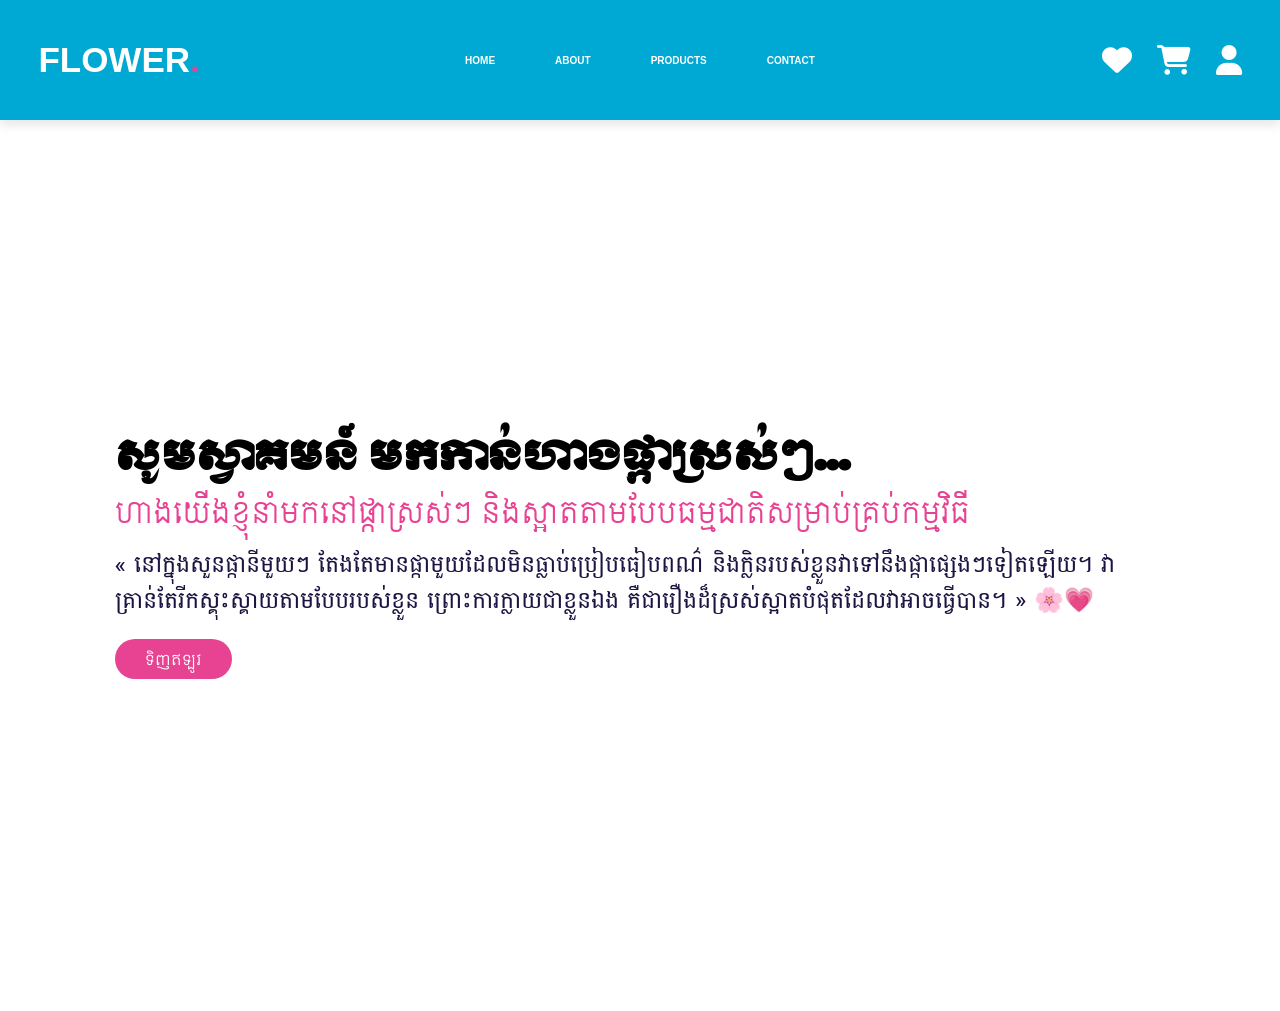
<file: index.html>
<!DOCTYPE html>
<html lang="en">

<head>
    <meta charset="UTF-8">
    <meta http-equiv="X-UA-Compatible" content="IE=edge">
    <meta name="viewport" content="width=device-width, initial-scale=1.0">
    <title>Flower Shop</title>
    <link rel="stylesheet" href="CSS/styleproject.css">
    <link rel="stylesheet" href="https://cdnjs.cloudflare.com/ajax/libs/font-awesome/6.4.0/css/all.min.css">
    <link rel="icon" type="image/png" href="images/logo.png">
</head>

<body>
    <header>
        <input type="checkbox" id="toggler">
        <label for="toggler" class="fas fa-bars"></label>
        <a href="#" class="logo">FLOWER<span>.</span></a>

        <nav class="navbar">
            <a href="index.html#home">HOME</a>
            <a href="about.html#about">ABOUT</a>
            <a href="products.html#products">PRODUCTS</a>
            <a href="contact.html#contact">CONTACT</a>
        </nav>

        <div class="icon">
            <a href="#" class="fas fa-heart"></a>
            <a href="#" class="fas fa-shopping-cart"></a>
            <a href="#" class="fas fa-user"></a>
        </div>
    </header>

    <section class="home" id="home">
        <video autoplay muted loop class="background-video">
            <source src="images/bg-blue.mp4" type="video/mp4">
        </video>
        <div class="content">
            <h1>​​សូមស្វាគមន៍ មកកាន់ហាងផ្កាស្រស់ៗ... </h1>
            <span>ហាងយើងខ្ញុំនាំមកនៅផ្កាស្រស់ៗ និងស្អាតតាមបែបធម្មជាតិសម្រាប់គ្រប់កម្មវិធី</span>
            <p>« នៅក្នុងសួនផ្កានីមួយៗ តែងតែមានផ្កាមួយដែលមិនធ្លាប់ប្រៀបធៀបពណ៌ និងក្លិនរបស់ខ្លួនវាទៅនឹងផ្កាផ្សេងៗទៀតឡើយ។
                វាគ្រាន់តែរីកស្គុះស្គាយតាមបែបរបស់ខ្លួន ព្រោះការក្លាយជាខ្លួនឯង គឺជារឿងដ៏ស្រស់ស្អាតបំផុតដែលវាអាចធ្វើបាន។ »
                🌸💗
            </p>
            <a href="#" class="btn">ទិញឥឡូវ</a>
        </div>
    </section>​

</body>

</html>
</file>
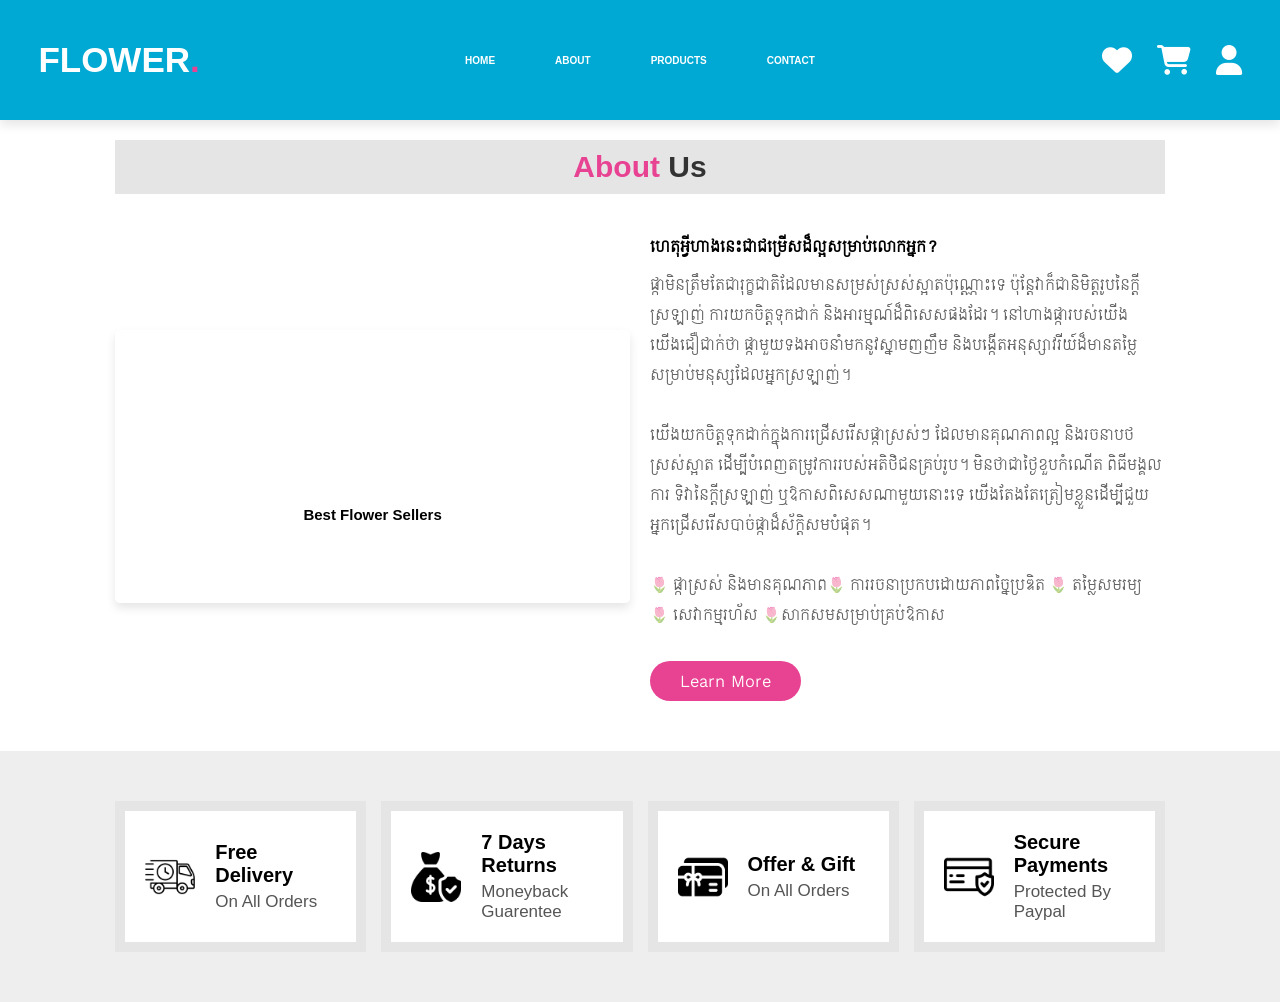
<file: about.html>
<!DOCTYPE html>
<html lang="en">

<head>
    <meta charset="UTF-8">
    <meta http-equiv="X-UA-Compatible" content="IE=edge">
    <meta name="viewport" content="width=device-width, initial-scale=1.0">
    <title>about us</title>
    <link rel="stylesheet" href="CSS/styleproject.css">
    <link href="https://fonts.googleapis.com/css2?family=Noto+Sans+Khmer:wght@400;500;600;700&display=swap"
        rel="stylesheet">
    <link rel="stylesheet" href="https://cdnjs.cloudflare.com/ajax/libs/font-awesome/6.4.0/css/all.min.css">
    <link rel="icon" type="image/png" href="images/logo.png">
</head>

<body>
    <header>
        <input type="checkbox" id="toggler">
        <label for="toggler" class="fas fa-bars"></label>
        <a href="index.html" class="logo">FLOWER<span>.</span></a>

        <nav class="navbar">
            <a href="index.html#home">HOME</a>
            <a href="about.html#about">ABOUT</a>
            <a href="products.html#products">PRODUCTS</a>
            <a href="contact.html#contact">CONTACT</a>
        </nav>

        <div class="icon">
            <a href="#" class="fas fa-heart"></a>
            <a href="#" class="fas fa-shopping-cart"></a>
            <a href="#" class="fas fa-user"></a>
        </div>
    </header>
    <section class="about" id="about">
        <h1 class="heading"> <span> about </span> us </h1>
        <div class="row">
            <div class="video-container">
                <video autoplay muted loop class="background-video">
                    <source src="images/blueabt.mp4" type="video/mp4">
                </video>
                <h3> best flower sellers</h3>
            </div>
            <div class="content">
                <h3>ហេតុអ្វីហាងនេះជាជម្រើសដ៏ល្អសម្រាប់លោកអ្នក?</h3>
                <p>ផ្កាមិនត្រឹមតែជារុក្ខជាតិដែលមានសម្រស់ស្រស់ស្អាតប៉ុណ្ណោះទេ ប៉ុន្តែវាក៏ជានិមិត្តរូបនៃក្តីស្រឡាញ់
                    ការយកចិត្តទុកដាក់ និងអារម្មណ៍ដ៏ពិសេសផងដែរ។ នៅហាងផ្ការបស់យើង យើងជឿជាក់ថា
                    ផ្កាមួយទងអាចនាំមកនូវស្នាមញញឹម និងបង្កើតអនុស្សាវរីយ៍ដ៏មានតម្លៃសម្រាប់មនុស្សដែលអ្នកស្រឡាញ់។</p>
                <p>យើងយកចិត្តទុកដាក់ក្នុងការជ្រើសរើសផ្កាស្រស់ៗ ដែលមានគុណភាពល្អ និងរចនាបថស្រស់ស្អាត
                    ដើម្បីបំពេញតម្រូវការរបស់អតិថិជនគ្រប់រូប។ មិនថាជាថ្ងៃខួបកំណើត ពិធីមង្គលការ ទិវានៃក្តីស្រឡាញ់
                    ឬឱកាសពិសេសណាមួយនោះទេ យើងតែងតែត្រៀមខ្លួនដើម្បីជួយអ្នកជ្រើសរើសបាច់ផ្កាដ៏ស័ក្តិសមបំផុត។</p>

                    <p>🌷 ផ្កាស្រស់ និងមានគុណភាព​🌷 ការរចនាប្រកបដោយភាពច្នៃប្រឌិត 🌷 តម្លៃសមរម្យ 🌷 សេវាកម្មរហ័ស 🌷សាកសមសម្រាប់គ្រប់ឱកាស</p>
                 
                <a href="#" class="btn">learn more</a>
            </div>
        </div>
    </section>
    <section class="icons-container">
        <div class="icons">
            <img src="images/delivery.png" alter="">
            <div class="info">
                <h3>Free Delivery</h3>
                <span>on all orders</span>

            </div>
        </div>
        <div class="icons">
            <img src="images/money.png" alter="">
            <div class="info">
                <h3>7 days returns</h3>
                <span>moneyback guarentee</span>

            </div>
        </div>
        <div class="icons">
            <img src="images/gift.png" alter="">
            <div class="info">
                <h3>Offer & gift</h3>
                <span>on all orders</span>

            </div>
        </div>
        <div class="icons">
            <img src="images/pay.png" alter="">
            <div class="info">
                <h3>Secure Payments</h3>
                <span>Protected by Paypal</span>

            </div>
        </div>
    </section>

</body>

</html>
</file>
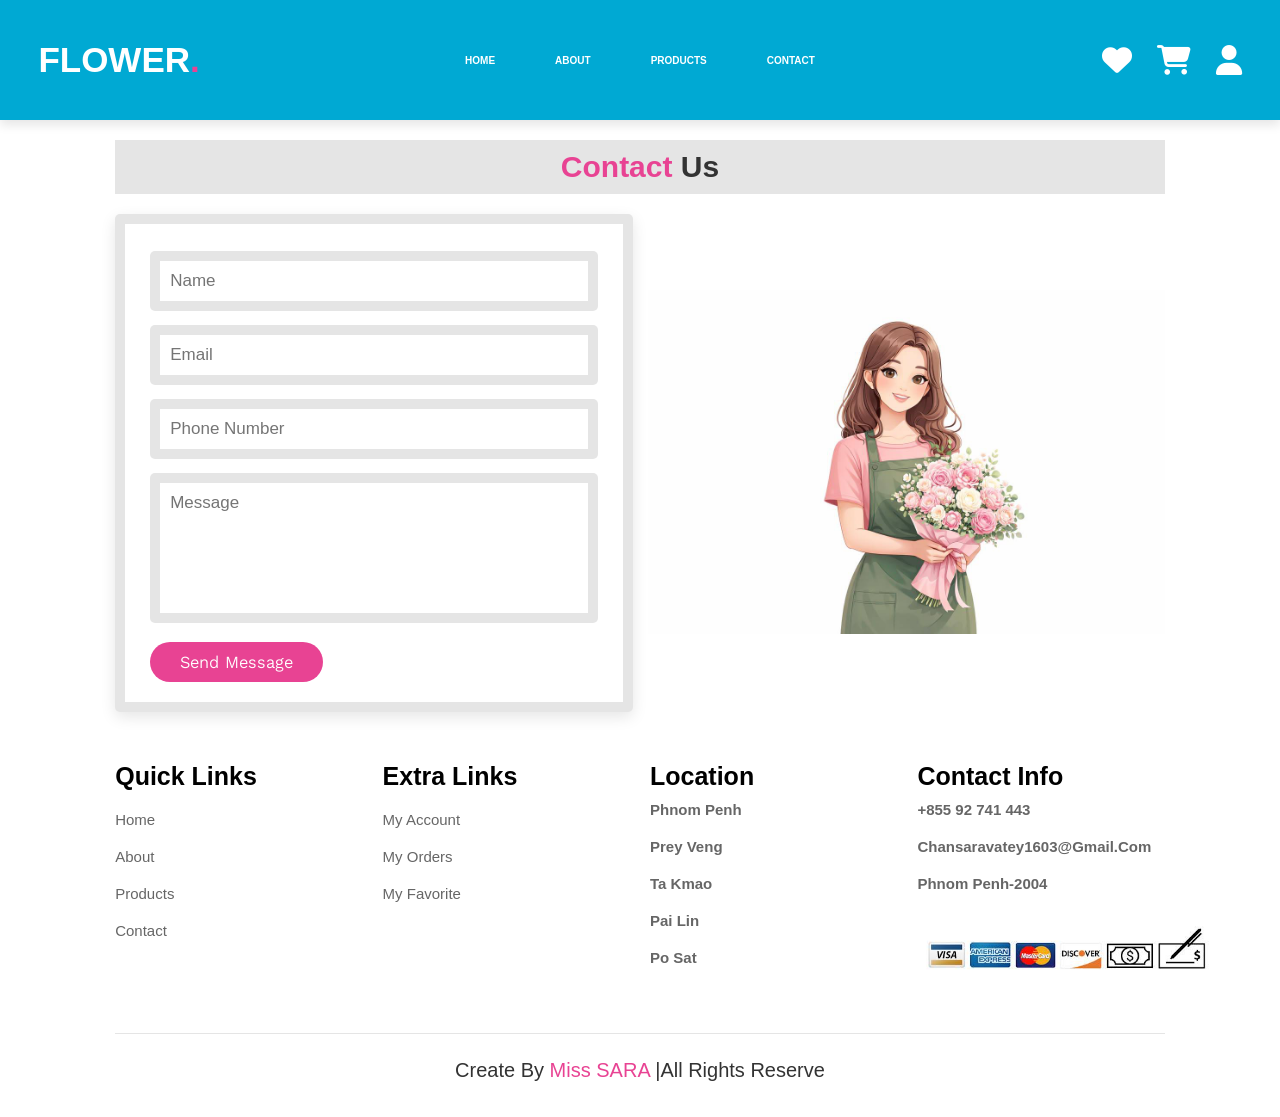
<file: contact.html>
<!DOCTYPE html>
<html lang="en">
<head>
    <meta charset="UTF-8">
    <meta http-equiv="X-UA-Compatible" content="IE=edge">
    <meta name="viewport" content="width=device-width, initial-scale=1.0">
    <title>products</title>
    <link rel="stylesheet" href="CSS/styleproject.css">
    <link href="https://fonts.googleapis.com/css2?family=Noto+Sans+Khmer:wght@400;500;600;700&display=swap"
        rel="stylesheet">
    <link rel="stylesheet" href="https://cdnjs.cloudflare.com/ajax/libs/font-awesome/6.4.0/css/all.min.css">
    <link rel="icon" type="image/png" href="images/logo.png">
</head>
<body><header>
        <input type="checkbox" id="toggler">
        <label for="toggler" class="fas fa-bars"></label> 
         <a href="index.html" class="logo">FLOWER<span>.</span></a>
        <nav class="navbar">
            <a href="index.html#home">HOME</a>
            <a href="about.html#about">ABOUT</a>
            <a href="products.html#products">PRODUCTS</a>
            <a href="contact.html#contact">CONTACT</a>
        </nav>

        <div class="icon">
            <a href="#" class="fas fa-heart"></a>
            <a href="#" class="fas fa-shopping-cart"></a>
            <a href="#" class="fas fa-user"></a>
        </div>

    </header>


    <section class="contact" id="contact">
        <h1 class="heading" ><span>contact</span> Us</h1>
        <div class="row">
            <form action="mailto:chansaravatey1603@gmail.com" method="post" enctype="text/plain">
                <input type="text" name="name" placeholder="Name" class="box" required>
                <input type="email" name="email" placeholder="Email" class="box" required>
                <input type="number" name="number" placeholder="Phone Number" class="box">
                <textarea name="message" class="box" placeholder="Message" cols="30" rows="10" required></textarea>
                <input type="submit" value="Send Message" class="btn">
            </form>
            <div class="image">
                <img src="images/con2.jpg" alt="">
            </div>
        </div>
    </section>
     <section class="footer">

        <div class="box-container">

        <div class="box">
        <h3>quick links</h3>
        <a href="index.html#home">Home</a>
        <a href="about.html#about">About</a>
        <a href="products.html#products">Products</a>
        <a href="contact.html#contact">Contact</a>
        </div>
         
        <div class="box">
            <h3>Extra links</h3>
            <a href="#">my account</a>
            <a href="#">my orders</a>
            <a href="#">my favorite</a>
        </div>
        <div class="box">
            <h3>location<ks/h3>
            <a href="#">Phnom Penh</a>
            <a href="#">Prey veng</a>
            <a href="#">Ta kmao</a>
            <a href="#">Pai Lin</a>
            <a href="#">Po Sat</a>
            
        </div>
        <div class="box">
            <h3>contact info<ks/h3>
            <a href="#">+855 92 741 443</a>
            <a href="#">chansaravatey1603@gmail.com</a>
            <a href="#">Phnom Penh-2004</a>
            <img src="images/v2.jpg" alt="">
        </div>
    </div>
    <div class="credit"> create by <span>Miss SARA</span> |all rights reserve</div>
     </section>
    </body>
    </html>
</file>
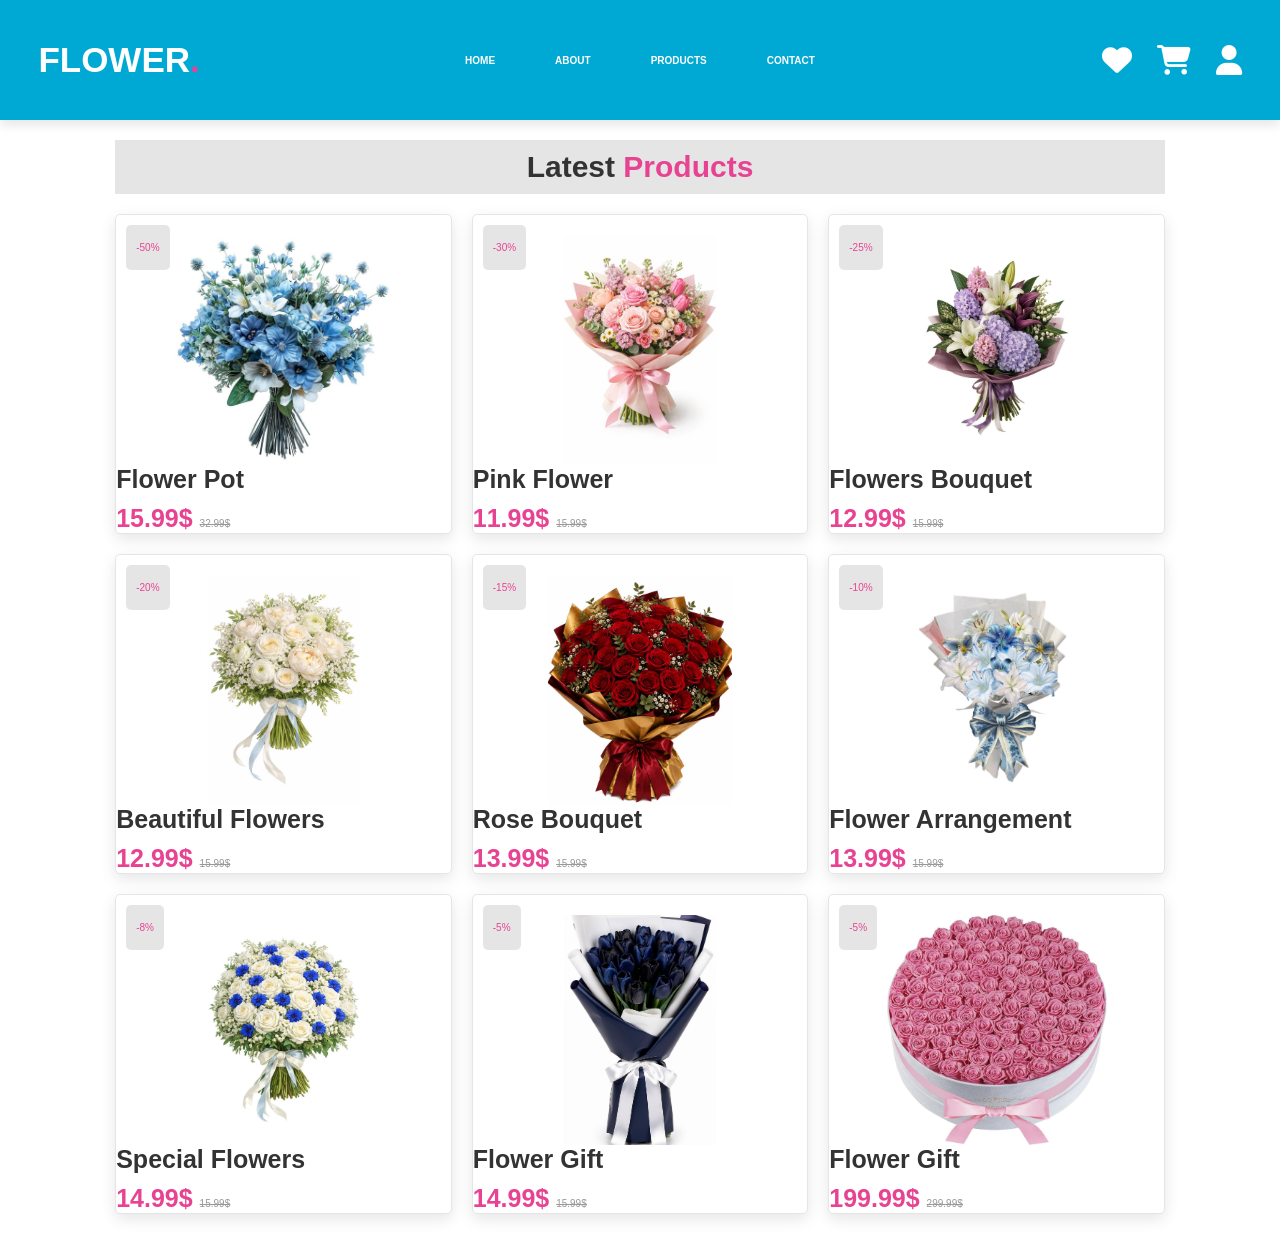
<file: products.html>
<!DOCTYPE html>
<html lang="en">
<head>
    <meta charset="UTF-8">
    <meta http-equiv="X-UA-Compatible" content="IE=edge">
    <meta name="viewport" content="width=device-width, initial-scale=1.0">
    <title>products</title>
    <link rel="stylesheet" href="CSS/styleproject.css">
    <link href="https://fonts.googleapis.com/css2?family=Noto+Sans+Khmer:wght@400;500;600;700&display=swap"
        rel="stylesheet">
    <link rel="stylesheet" href="https://cdnjs.cloudflare.com/ajax/libs/font-awesome/6.4.0/css/all.min.css">
    <link rel="icon" type="image/png" href="images/logo.png">
</head>
<body><header>
        <input type="checkbox" id="toggler">
        <label for="toggler" class="fas fa-bars"></label> 
         <a href="index.html" class="logo">FLOWER<span>.</span></a>
        <nav class="navbar">
            <a href="index.html#home">HOME</a>
            <a href="about.html#about">ABOUT</a>
            <a href="products.html#products">PRODUCTS</a>
            <a href="contact.html#contact">CONTACT</a>
        </nav>

        <div class="icon">
            <a href="#" class="fas fa-heart"></a>
            <a href="#" class="fas fa-shopping-cart"></a>
            <a href="#" class="fas fa-user"></a>
        </div>
    </header>
   
    
<section class="products" id="products">

    <h1 class="heading">latest <span>products</span></h1>

    <div class="box-container">

        
        <div class="box">
            <span class="discount">-50%</span>
            <div class="image">
                <img src="images/f1.jpg" alt="Flower 1">
                <div class="icons">
                    <a href="#" class="fas fa-heart"></a>
                    <a href="#" class="cart-btn">add to cart</a>
                    <a href="#" class="fas fa-share"></a>
                </div>
            </div>
            <div class="content">
                <h3>flower pot</h3>
                <div class="price">15.99$ <span>32.99$ </span></div>
            </div>
        </div>


        <div class="box">
            <span class="discount">-30%</span>
            <div class="image">
                <img src="images/f2.jpg" alt="Flower 2">
                <div class="icons">
                    <a href="#" class="fas fa-heart"></a>
                    <a href="#" class="cart-btn">add to cart</a>
                    <a href="#" class="fas fa-share"></a>
                </div>
            </div>
            <div class="content">
                <h3> Pink flower </h3>
                <div class="price">11.99$ <span>15.99$</span></div>
            </div>
        </div>

        
        <div class="box">
            <span class="discount">-25%</span>
            <div class="image">
                <img src="images/f3.jpg" alt="Flower 3">
                <div class="icons">
                    <a href="#" class="fas fa-heart"></a>
                    <a href="#" class="cart-btn">add to cart</a>
                    <a href="#" class="fas fa-share"></a>
                </div>
            </div>
            <div class="content">
                <h3>flowers bouquet</h3>
                <div class="price">12.99$ <span>15.99$</span></div>
            </div>
        </div>

        
        <div class="box">
            <span class="discount">-20%</span>
            <div class="image">
                <img src="images/f4.jpg" alt="Flower 4">
                <div class="icons">
                    <a href="#" class="fas fa-heart"></a>
                    <a href="#" class="cart-btn">add to cart</a>
                    <a href="#" class="fas fa-share"></a>
                </div>
            </div>
            <div class="content">
                <h3>beautiful flowers</h3>
                <div class="price">12.99$ <span>15.99$</span></div>
            </div>
        </div>

        
        <div class="box">
            <span class="discount">-15%</span>
            <div class="image">
                <img src="images/f5.jpg" alt="Flower 5">
                <div class="icons">
                    <a href="#" class="fas fa-heart"></a>
                    <a href="#" class="cart-btn">add to cart</a>
                    <a href="#" class="fas fa-share"></a>
                </div>
            </div>
            <div class="content">
                <h3>rose bouquet</h3>
                <div class="price">13.99$ <span>15.99$</span></div>
            </div>
        </div>

    
        <div class="box">
            <span class="discount">-10%</span>
            <div class="image">
                <img src="images/f6.jpg" alt="Flower 6">
                <div class="icons">
                    <a href="#" class="fas fa-heart"></a>
                    <a href="#" class="cart-btn">add to cart</a>
                    <a href="#" class="fas fa-share"></a>
                </div>
            </div>
            <div class="content">
                <h3>flower arrangement</h3>
                <div class="price">13.99$ <span>15.99$</span></div>
            </div>
        </div>

        
        <div class="box">
            <span class="discount">-8%</span>
            <div class="image">
                <img src="images/f7.jpg" alt="Flower 7">
                <div class="icons">
                    <a href="#" class="fas fa-heart"></a>
                    <a href="#" class="cart-btn">add to cart</a>
                    <a href="#" class="fas fa-share"></a>
                </div>
            </div>
            <div class="content">
                <h3>special flowers</h3>
                <div class="price">14.99$ <span>15.99$</span></div>
            </div>
        </div>

        
        <div class="box">
            <span class="discount">-5%</span>
            <div class="image">
                <img src="images/f8.jpg" alt="Flower 8">
                <div class="icons">
                    <a href="#" class="fas fa-heart"></a>
                    <a href="#" class="cart-btn">add to cart</a>
                    <a href="#" class="fas fa-share"></a>
                </div>
            </div>
            <div class="content">
                <h3>flower gift</h3>
                <div class="price">14.99$ <span>15.99$</span></div>
            </div>
        </div>

        <div class="box">
            <span class="discount">-5%</span>
            <div class="image">
                <img src="images/f9.jpg" alt="Flower 9">
                <div class="icons">
                    <a href="#" class="fas fa-heart"></a>
                    <a href="#" class="cart-btn">add to cart</a>
                    <a href="#" class="fas fa-share"></a>
                </div>
            </div>
            <div class="content">
                <h3>flower gift</h3>
                <div class="price">199.99$ <span>299.99$</span></div>
            </div>
        </div>

    </div>

</section>

    
</body>

</html>
</file>
<file: CSS/styleproject.css>
@import url('https://fonts.googleapis.com/css2?family=Moul&family=Noto+Sans+Khmer:wght@100..900&display=swap');
@import url('https://fonts.googleapis.com/css2?family=Fasthand&family=Moul&display=swap');
@import url('https://fonts.googleapis.com/css2?family=Battambang:wght@400;700&family=Kantumruy+Pro:wght@400;500;700&family=Moul&family=Noto+Sans+Khmer:wght@400;500;700&display=swap');
@import url('https://fonts.googleapis.com/css2?family=Bayon&family=Battambang:wght@400;700&family=Dangrek&family=Fasthand&family=Kantumruy+Pro:wght@400;500;700&family=Khmer&family=Koulen&family=Moul&family=Noto+Sans+Khmer:wght@400;500;700&family=Noto+Serif+Khmer:wght@400;700&family=Preahvihear&family=Siemreap&display=swap');

:root{
    --pink: #e84393;
}
*{
    margin:0; padding:0;
    box-sizing: border-box;
    font-family: Verdana, Geneva, Tahoma, sans-serif;
    outline: none; border:none;
    text-decoration: none;
    text-transform: capitalize;
    transition: .2s linear;
}
html{
    font-size: 62.5%;
    scroll-behavior: smooth;
    scroll-padding-top: 6rem;
    overflow-x: hidden;
}

section{
    padding: 2rem 9%;
}
.heading{
    text-align: center;
    font-size:4rem ;
    color: #333;
    padding: 1rem;
    margin:2rem 0;
    background: rgba(0, 1, 2, 0.1);
}
.heading span{
    color:var(--pink);
    align-content: center;

}
.btn{
    display:inline-block;
    margin-top: 1rem;
    border-radius: 5rem;
    background: #333;
    color:#ffffff;
    padding: .9rem 3.5rem;
    cursor:pointer;
    font-size: 1.7rem;
    font-family: 'Kantumruy Pro', sans-serif;
}
.btn:hover{
    background: var(--pink);
}
body{
    padding-top: 10rem;
}
header{
    position: fixed;
    top:0; left:0; right:0;
    min-height: 12rem;
    background: rgb(0, 169, 211);
    padding:2rem 3%;
    display: flex;
    align-items: center;
    gap: 2rem;
    justify-content: space-between;
    z-index: 1000;
    box-shadow: 0 .5rem 1rem rgba(0, 1, 2, 0.1);
   
}
header label .fa-bars{
    font-size: 3.2rem;
    color:#ffffff;
    cursor: pointer;
    padding: 0;
    flex-shrink: 0;
}
header .logo{
    font-size: 3.5rem;
    color: #ffffff;
    font-weight: bolder;
    white-space: nowrap ;
    flex-shrink: 0;
}

header .logo span{
    color:var(--pink)
}
header .navbar {
    position: absolute;
    left: 50%;
    transform: translateX(-50%);
    display: flex;
    align-items: center;
    justify-content: center;
    gap: 3rem;
    white-space: nowrap;
    font-weight: bolder;
}
header .navbar a{
    font-size: 2 rem;
    padding: 0 1.5rem;
    color:#ffffff; 
    

}

header .navbar a:hover{
    color:var(--pink)
}
header .icon{
    display: flex;
    align-items: center;
    gap: 2.5rem;
    margin-left: auto;
    flex-shrink: 0;
}
header .icon a{
    font-size: 3rem;
    color:#ffffff;
   
}

header .icon a:hover{
    color:var(--pink);
}

header #toggler{
    display: none;

}

header .fa-bars{
    font-size: 3rem;
    color:#ffffff;
    border-radius: .5rem;
    padding: 5rem 1.5rem;
    cursor: pointer;
    border: 1 rem solid rgba(0,0,0,3);
    display: none;

}
.icons-container{
    background: #eee;
    display: flex;
    flex-wrap: wrap;
    gap:1.5rem;
    padding-top: 5rem;
    padding-bottom: 5rem;

}
.icons-container .icons{
    background: #ffffff;
    border: 1rem solid rgba(0, 1, 2, 0.1);
    padding: 2rem;
    display: flex;
    align-items: center;
    flex: 1 1 22rem;
}
.icons-container .icons img{
    height: 5rem;
    margin-right: 2rem;

}
.icons-container .icons h3{
    color: #000000;
    padding-bottom: .5rem;
    font-size: 1.5rem;
}
.icons-container .icons span{
    color: #555;
    font-size: 1.3rem;
}
.products .box-container {
    display: flex;
    flex-wrap: wrap;
    grid-template-columns: repeat(2,1fr);
    gap: 2rem;
}

.products .box-container .box {
    flex: 1 1 30rem;
    max-width: 35rem;
    border: .1rem solid rgba(0,0,0,.1);
    box-shadow: 0 .5rem 1.5rem rgba(0,0,0,.1);
    border-radius: .5rem;
    overflow: hidden;
    position: relative;
}

.products .box-container .box .image {
    width: 100%;
    height: 25rem;
    overflow: hidden;
    position: relative;
    text-align: center;
    padding-top: 2rem;

}

.products .box-container .box .image img {
    width: 100% ;
    height: 100% ;
    max-width: 100%;
    object-fit: contain;
    display: block;
}
.products .box-container .box .image .icons {
    position: absolute;
    bottom: -7rem;
    left: 0;
    right: 0;
    display: flex;
    background: rgba(255,255,255,.9);
}

.products .box-container .box:hover .image .icons {
    bottom: 0;
}

.products .box-container .box .image .icons a {
    height: 5rem;
    line-height: 5rem;
    font-size: 1rem;
    width:50%;
    text-align: center;
    color: #333;
    flex: 1;
}

.products .box-container .box .image .icons .cart-btn {
    border-left: .1rem solid #999;
    border-right: .1rem solid #999;
    width: 100%;
}

.products .box-container .box .image .icons a:hover {
    background: var(--pink);
    color: white;
}
.products .box-container .box .discount{
    position: absolute;
    top: 1rem; left: 1rem;
    padding: 1.7rem 1rem;
    font-size: 1rem;
    color:var(--pink);
    background: rgba(0, 1, 2, 0.1);
    z-index: 1;
    border-radius: .5rem;

}
.products .box-container .box .content h3{
    font-size: 2.5rem;
    color: #333;
}
.products .box-container .box .content .price{
    font-size: 2.5rem;
    color:var(--pink);
    font-weight: bolder;
    padding-top: 1rem;
}
.products .box-container .box .content .price span{ 
    font-size: 1rem;
    color:#999;
    font-weight: lighter;
    text-decoration: line-through;
}
.contact .row{
    display: flex;
    flex-wrap: wrap;
    gap:1.5rem;
    align-items: center ;

}
.contact .row form{
    flex: 1 1 40rem;
    padding: 2rem 2.5rem;
    box-shadow: 0 .5rem 1.5rem rgba(0, 1, 2, 0.1);
    border: 1rem solid rgba(0, 1, 2, 0.1);
    background: #ffffff;
    border-radius: .5rem;
}
.contact .row .image{
    flex: 1 1 40rem;
}
.contact .row .image img{
    width: 100%;
}
.contact .row form .box{
    padding: 1rem;
    font-size: 1.7rem;
    color: #333;text-transform: none;
    border: 1rem solid rgba(0, 1, 2, 0.1);
    border-radius: .5rem;
    margin: .7rem 0;
    width:100%;
}
.contact .row form .box:focus{
    border-color: var(--pink);
}
.btn {
    display: inline-block;
    margin-top: 1rem;
    border-radius: 5rem;
    background: #e84393;
    color: #fff;
    padding: 1rem 3rem;
    cursor: pointer;
    font-size: 1.7rem;
}

.btn:hover {
    background: #333;
}
.contact .row form textarea{
    height: 15rem;resize: none;
}
.footer .box-container{
    display: flex;
    flex-wrap: nowrap;
    gap:2rem;
}
.footer .box-container .box{
    flex: 1 1 20rem;
    min-width: 0;
}
.footer .box-container .box h3{
    color:#000000;
    font-size: 2.5rem;
    padding: 1rem 0;

}
.footer .box-container .box a{
    display: block;
    color:#666;
    font-size: 1.5rem;
    padding: 1rem 0;

}
.footer .box-container .box a:hover{
    color: var(--pink);
    text-decoration: underline;
}
.footer .box-container .box img{
    height: 9rem;
    width: auto;
    object-fit: contain;
    margin-top: 1rem;
}
.footer .credit{
    text-align: center;
    padding: 1.5rem;
    margin-top: 1.5rem;
    padding-top: 2.5rem;
    font-size: 2rem;
    color: #333;
    border-top: .1rem solid rgba(0, 1, 2, 0.1);
}
.footer .credit span{
    color: var(--pink);

}

















/*media queries*/
@media (max-width: 991px) {
    html {
        font-size: 55%;
    }

    header {
        padding: 2rem;
    }

    section {
        padding: 2rem;
    }
}


@media (max-width: 768px) {
    header {
        padding: 2rem;
    }
    header .fa-bars {
        display: block;
        font-size: 2.5rem;
        padding: .5rem;
        cursor: pointer;
    }

    header .navbar {
        position: absolute;
        top: 100%;
        left: 0;
        right: 0;
        display: none;
        flex-direction: column;
        align-items: stretch;
        gap: 0;
        background: #fff;
        padding: 1rem 2rem;
        transform: none;
        clip-path: none;
        z-index: 1001;
        border-top: 1px solid rgba(0,0,0,.1);
    }

    header #toggler:checked ~ .navbar {
        display: flex;
    }

    header .navbar a {
        display: block;
        width: 100%;
        margin: 1rem;
        padding: 1rem;
        background: rgb(154, 240, 247);
        border: .1rem solid #ddd;
        color: #ffffff;
        font-size: 1.6rem;
        line-height: 1.5;
    }
    header #toggler:checked ~ .navbar {
        display: block;
    }
    header .navbar a:hover {
        color: #e84393;
    }
    .home .content {
        max-width: 100%;
        text-align: center;
    }

    .about .row {
        flex-direction: column;
    }

    .about .row .video-container {
        width: 100%;
    }

    .products .box-container {
        display: grid;
        grid-template-columns: repeat(2, 1fr);
        gap: 1rem;
    }
     .footer .box-container {
        display: grid;
        flex-wrap: wrap;
        grid-template-columns: repeat(2, 1fr);
    }
}

@media (max-width:450px) {
    html{
    font-size: 50%;
}
    header{
        padding: 2rem;
    }
}
.home {
    position: relative;
    display: flex;
    align-items: center;
    min-height: 100vh;
    overflow: hidden;
}

.home .background-video {
    position: absolute;
    top: 0;
    left: 0;
    width: 100%;
    height: 100%;
    object-fit: cover;
    z-index: -1;
}

.home .content {
    position: relative;
    z-index: 1;
}
.home .content h1{
    font-size: 4rem;
    color:black;
     font-family: 'Moul', serif;
}


.home .content span{
    font-size: 2.9rem;
    color: var(--pink);
    padding: 1rem 0;
    line-height: 1.5;
    font-family: 'Siemreap', sans-serif;
  


}
.icons-container .icons h3{
    font-size: 2rem;
}
.icons-container .icons span{
    font-size: 1.7rem;
}
.home .content p{
    font-size: 2.4rem;
    color: #090033ec;
    padding: 1rem 0;
    line-height: 1.5;
    font-family: 'Battambang', cursive;;
}
.heading{
    font-size: 3rem;
}

.about .row {
    display: flex;
    align-items: center;
    gap: 2rem;
    flex-wrap: wrap;
    padding: 2rem 0;
    padding-bottom: 3rem;
}

.about .row .video-container {
    flex: 1 1 40rem;
    position: relative;
}

.about .row .video-container video{
    width: 100%;
    border: 1.5rem solid #ffffff;
    border-radius: .5rem;
    box-shadow: 0 .5rem 1rem rgba(0, 1, 2, 0.1);
    height:100%;
    object-fit: cover;
}
.about .row .video-container h3{
    position:absolute;
    top:70%; transform: translateY(-70%);
    font-size: 1.5rem;
    background:#ffffff;
    width: 100%;
    padding: 1rem 2rem;
    text-align: center;
    mix-blend-mode: screen;

}

.about .row .content{
    flex:1 1 40rem;
}
.about .row .content h3{
    font-size: 1.5rem;
    color:#000000;
    font-family: 'Siemreap', sans-serif;
}
.about .row .content p{
    font-size: 1.5rem;
    color:#00000099;
    padding: 2rem 0;
    padding-top: 1rem;
    line-height: 2;
    font-family: 'Siemreap', sans-serif;
}

.products .box-container {
        grid-template-columns: 1fr;
    }
   .footer .box-container {
        grid-template-columns: 1fr;
    }
</file>
